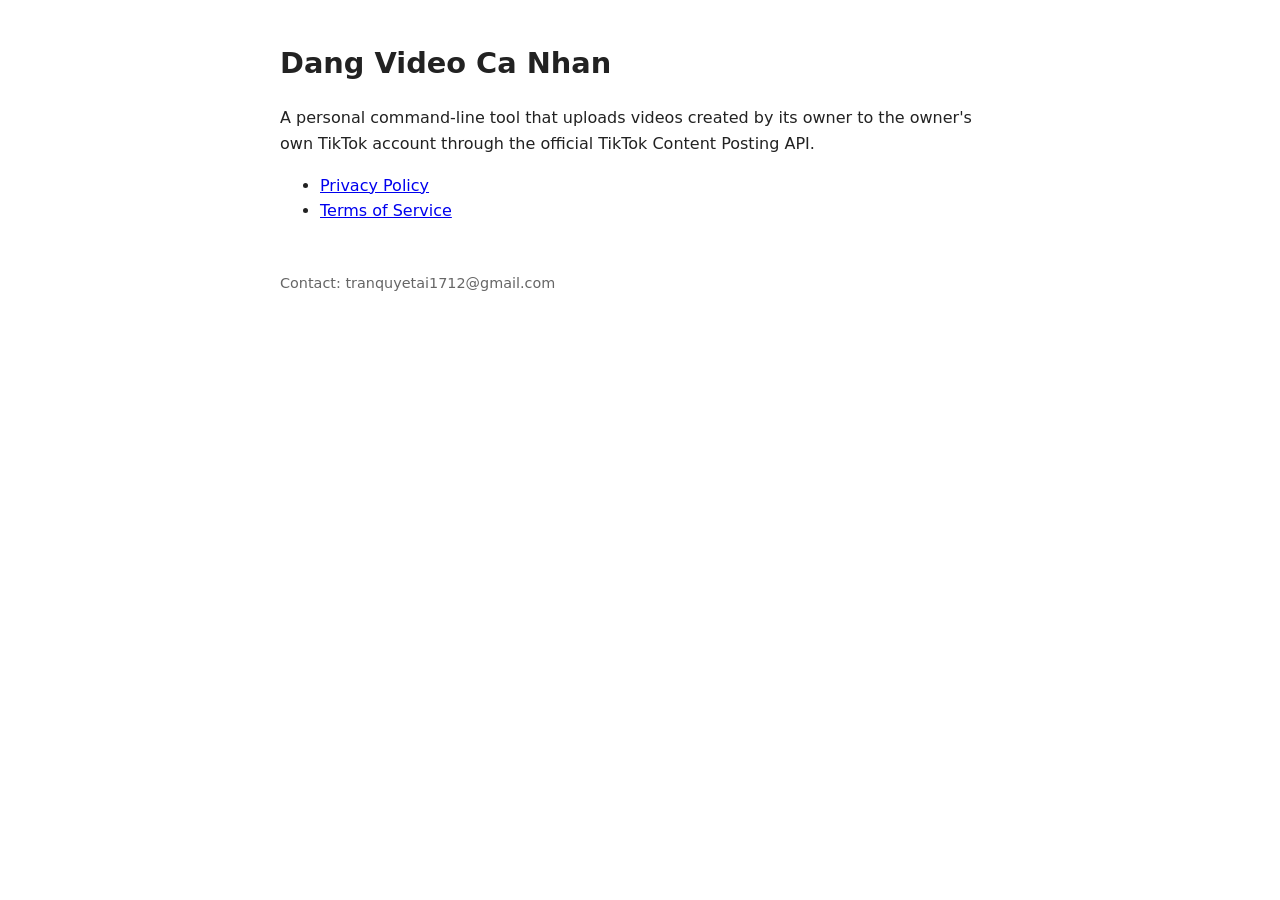
<file: index.html>
<!doctype html>
<html lang="en">
<head>
  <meta charset="utf-8">
  <meta name="viewport" content="width=device-width, initial-scale=1">
  <title>Dang Video Ca Nhan</title>
  <link rel="stylesheet" href="style.css">
</head>
<body>
  <h1>Dang Video Ca Nhan</h1>
  <p>A personal command-line tool that uploads videos created by its owner to the owner's own TikTok account through the official TikTok Content Posting API.</p>
  <ul>
    <li><a href="privacy.html">Privacy Policy</a></li>
    <li><a href="terms.html">Terms of Service</a></li>
  </ul>
  <footer>Contact: tranquyetai1712@gmail.com</footer>
</body>
</html>
</file>
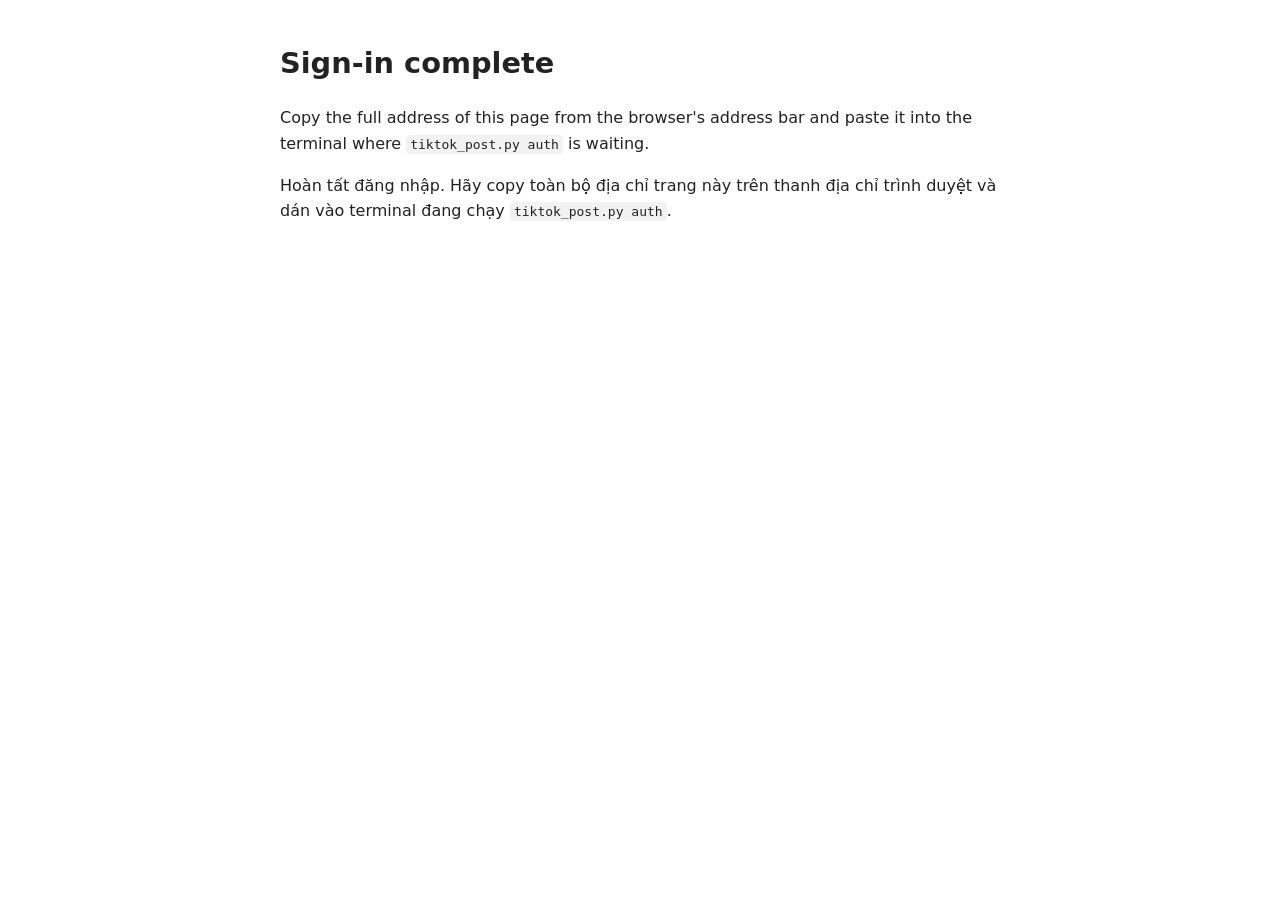
<file: callback.html>
<!doctype html>
<html lang="en">
<head>
  <meta charset="utf-8">
  <meta name="viewport" content="width=device-width, initial-scale=1">
  <title>TikTok Sign-in</title>
  <link rel="stylesheet" href="style.css">
</head>
<body>
  <h1>Sign-in complete</h1>
  <p>Copy the full address of this page from the browser's address bar and paste it into the terminal where <code>tiktok_post.py auth</code> is waiting.</p>
  <p>Hoàn tất đăng nhập. Hãy copy toàn bộ địa chỉ trang này trên thanh địa chỉ trình duyệt và dán vào terminal đang chạy <code>tiktok_post.py auth</code>.</p>
</body>
</html>
</file>
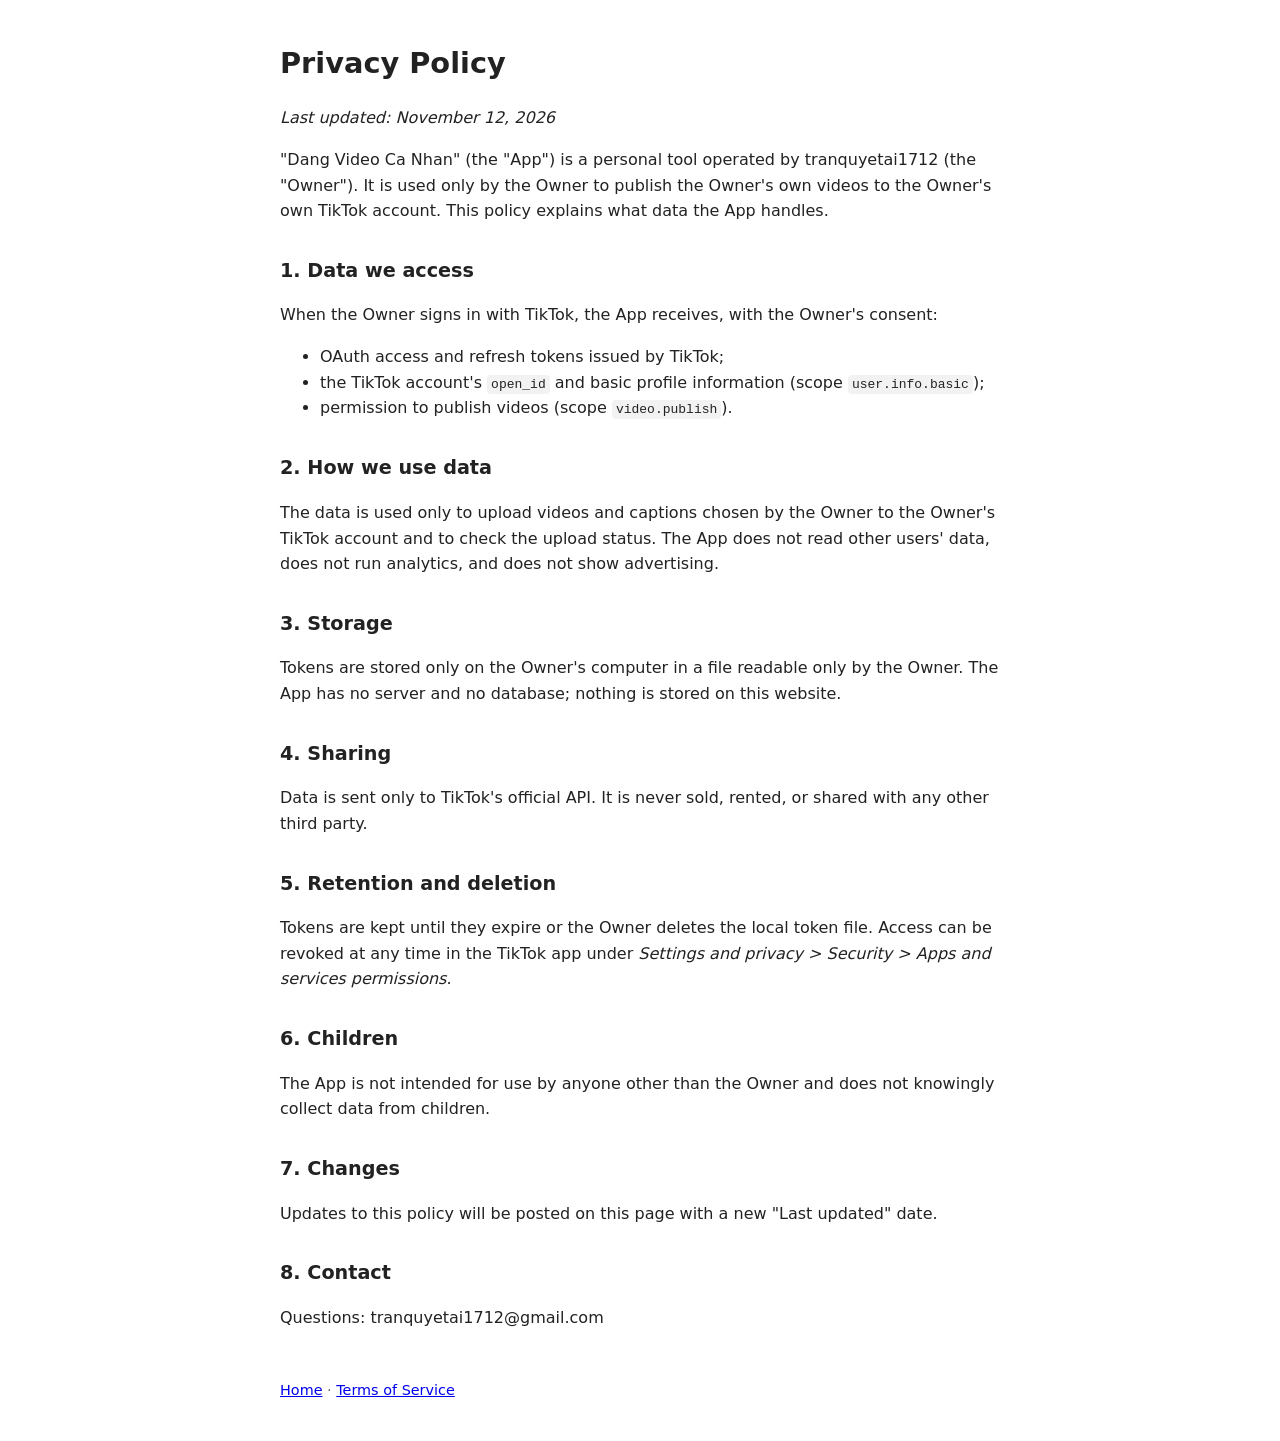
<file: privacy.html>
<!doctype html>
<html lang="en">
<head>
  <meta charset="utf-8">
  <meta name="viewport" content="width=device-width, initial-scale=1">
  <title>Privacy Policy</title>
  <link rel="stylesheet" href="style.css">
</head>
<body>
  <h1>Privacy Policy</h1>
  <p><em>Last updated: November 12, 2026</em></p>

  <p>"Dang Video Ca Nhan" (the "App") is a personal tool operated by tranquyetai1712 (the "Owner"). It is used only by the Owner to publish the Owner's own videos to the Owner's own TikTok account. This policy explains what data the App handles.</p>

  <h2>1. Data we access</h2>
  <p>When the Owner signs in with TikTok, the App receives, with the Owner's consent:</p>
  <ul>
    <li>OAuth access and refresh tokens issued by TikTok;</li>
    <li>the TikTok account's <code>open_id</code> and basic profile information (scope <code>user.info.basic</code>);</li>
    <li>permission to publish videos (scope <code>video.publish</code>).</li>
  </ul>

  <h2>2. How we use data</h2>
  <p>The data is used only to upload videos and captions chosen by the Owner to the Owner's TikTok account and to check the upload status. The App does not read other users' data, does not run analytics, and does not show advertising.</p>

  <h2>3. Storage</h2>
  <p>Tokens are stored only on the Owner's computer in a file readable only by the Owner. The App has no server and no database; nothing is stored on this website.</p>

  <h2>4. Sharing</h2>
  <p>Data is sent only to TikTok's official API. It is never sold, rented, or shared with any other third party.</p>

  <h2>5. Retention and deletion</h2>
  <p>Tokens are kept until they expire or the Owner deletes the local token file. Access can be revoked at any time in the TikTok app under <em>Settings and privacy &gt; Security &gt; Apps and services permissions</em>.</p>

  <h2>6. Children</h2>
  <p>The App is not intended for use by anyone other than the Owner and does not knowingly collect data from children.</p>

  <h2>7. Changes</h2>
  <p>Updates to this policy will be posted on this page with a new "Last updated" date.</p>

  <h2>8. Contact</h2>
  <p>Questions: tranquyetai1712@gmail.com</p>
  <footer><a href="index.html">Home</a> · <a href="terms.html">Terms of Service</a></footer>
</body>
</html>
</file>
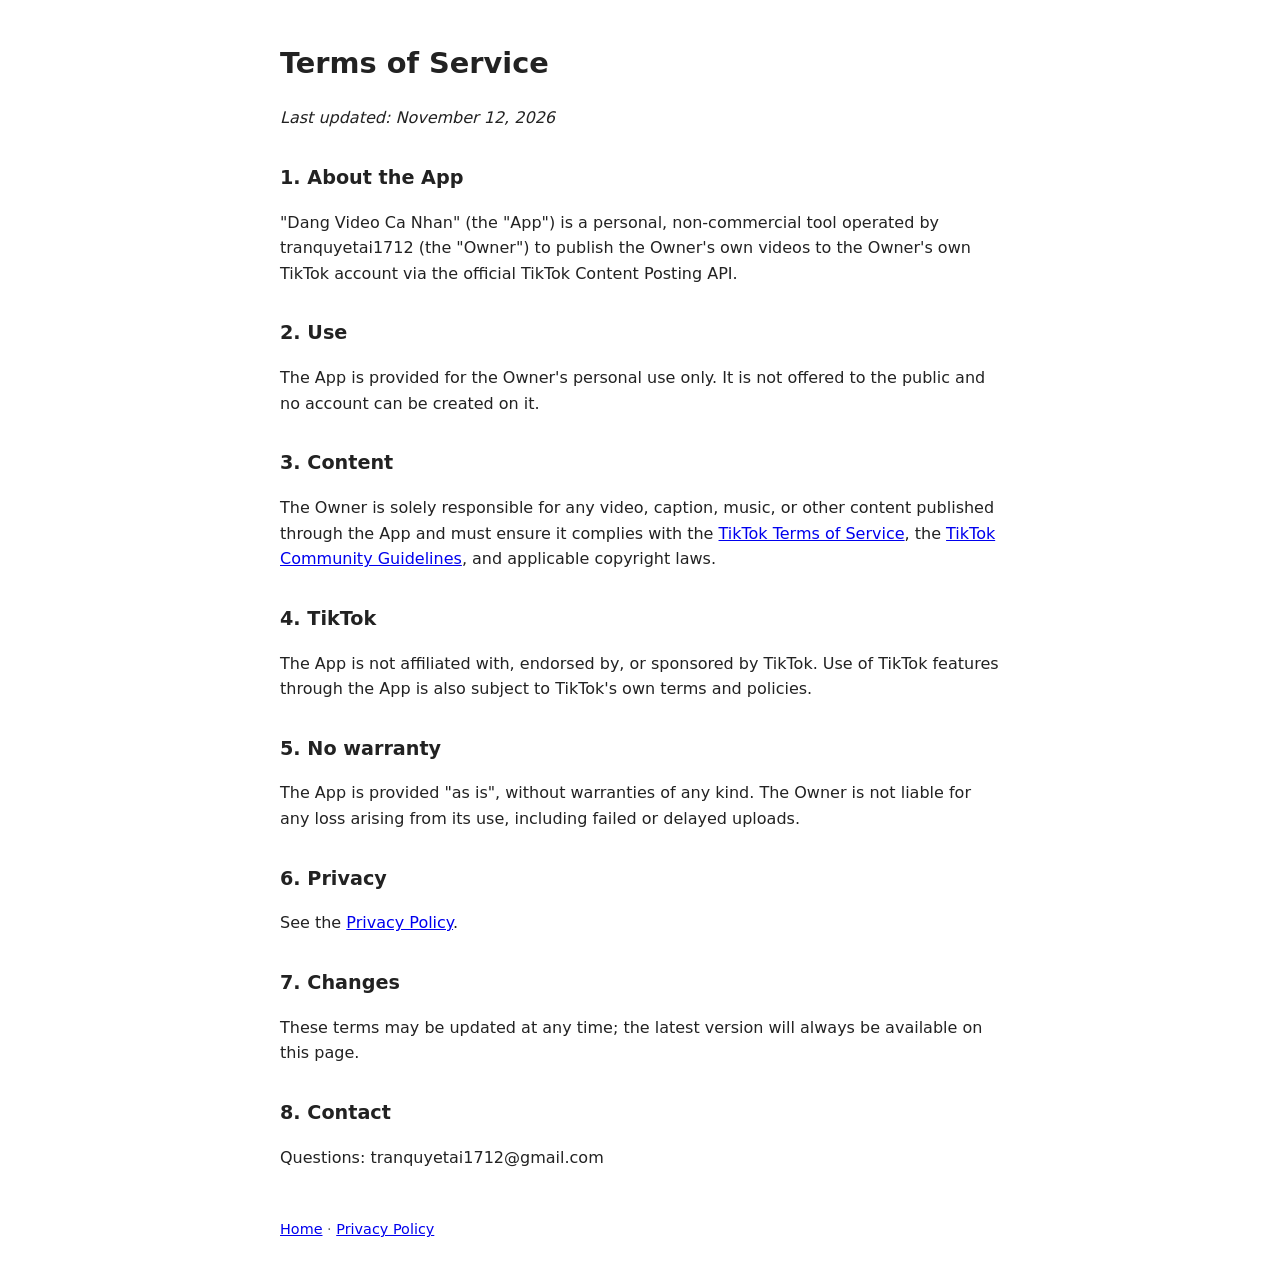
<file: terms.html>
<!doctype html>
<html lang="en">
<head>
  <meta charset="utf-8">
  <meta name="viewport" content="width=device-width, initial-scale=1">
  <title>Terms of Service</title>
  <link rel="stylesheet" href="style.css">
</head>
<body>
  <h1>Terms of Service</h1>
  <p><em>Last updated: November 12, 2026</em></p>

  <h2>1. About the App</h2>
  <p>"Dang Video Ca Nhan" (the "App") is a personal, non-commercial tool operated by tranquyetai1712 (the "Owner") to publish the Owner's own videos to the Owner's own TikTok account via the official TikTok Content Posting API.</p>

  <h2>2. Use</h2>
  <p>The App is provided for the Owner's personal use only. It is not offered to the public and no account can be created on it.</p>

  <h2>3. Content</h2>
  <p>The Owner is solely responsible for any video, caption, music, or other content published through the App and must ensure it complies with the <a href="https://www.tiktok.com/legal/terms-of-service">TikTok Terms of Service</a>, the <a href="https://www.tiktok.com/community-guidelines">TikTok Community Guidelines</a>, and applicable copyright laws.</p>

  <h2>4. TikTok</h2>
  <p>The App is not affiliated with, endorsed by, or sponsored by TikTok. Use of TikTok features through the App is also subject to TikTok's own terms and policies.</p>

  <h2>5. No warranty</h2>
  <p>The App is provided "as is", without warranties of any kind. The Owner is not liable for any loss arising from its use, including failed or delayed uploads.</p>

  <h2>6. Privacy</h2>
  <p>See the <a href="privacy.html">Privacy Policy</a>.</p>

  <h2>7. Changes</h2>
  <p>These terms may be updated at any time; the latest version will always be available on this page.</p>

  <h2>8. Contact</h2>
  <p>Questions: tranquyetai1712@gmail.com</p>
  <footer><a href="index.html">Home</a> · <a href="privacy.html">Privacy Policy</a></footer>
</body>
</html>
</file>
<file: style.css>
body { font-family: system-ui, sans-serif; max-width: 720px; margin: 40px auto; padding: 0 16px; line-height: 1.6; color: #222; background: #fff; }
h1 { font-size: 1.8rem; }
h2 { font-size: 1.2rem; margin-top: 2rem; }
code { background: #f2f2f2; padding: 2px 4px; border-radius: 4px; word-break: break-all; }
footer { margin-top: 3rem; font-size: 0.9rem; color: #666; }
</file>
